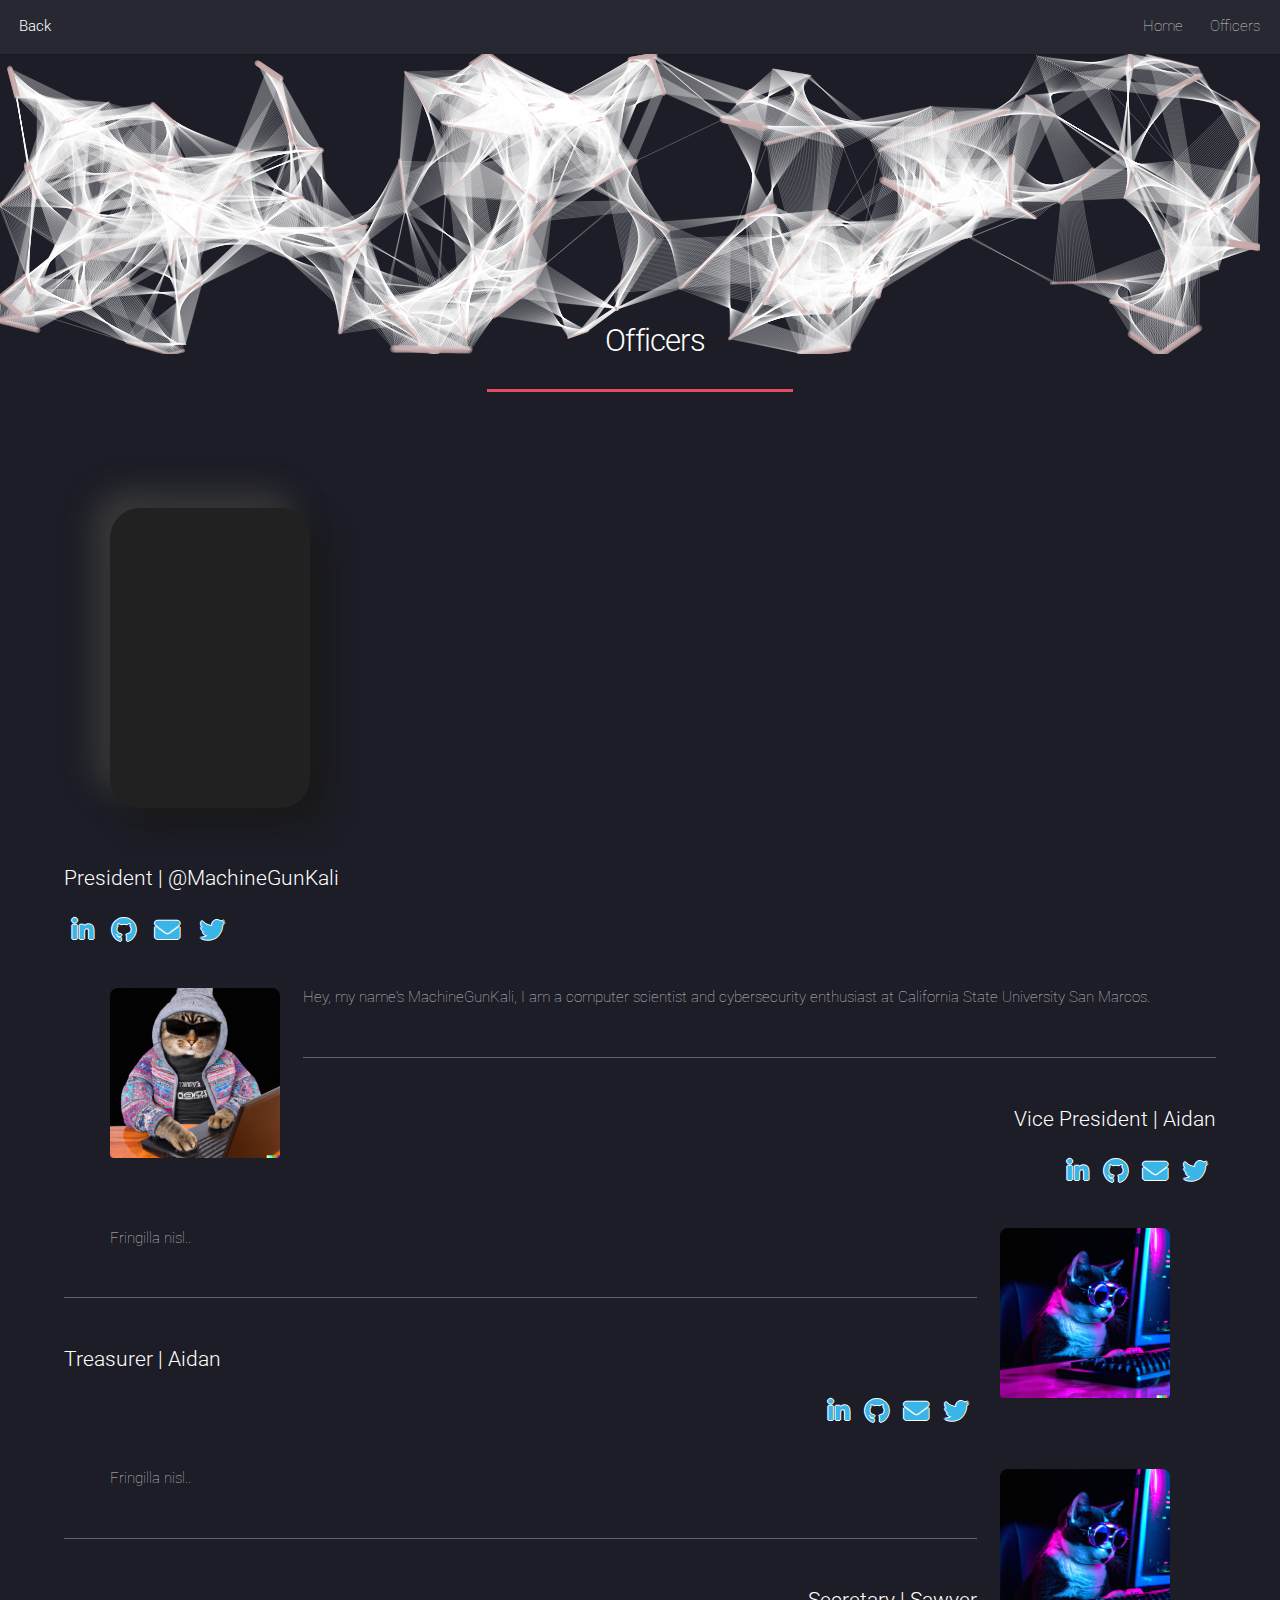
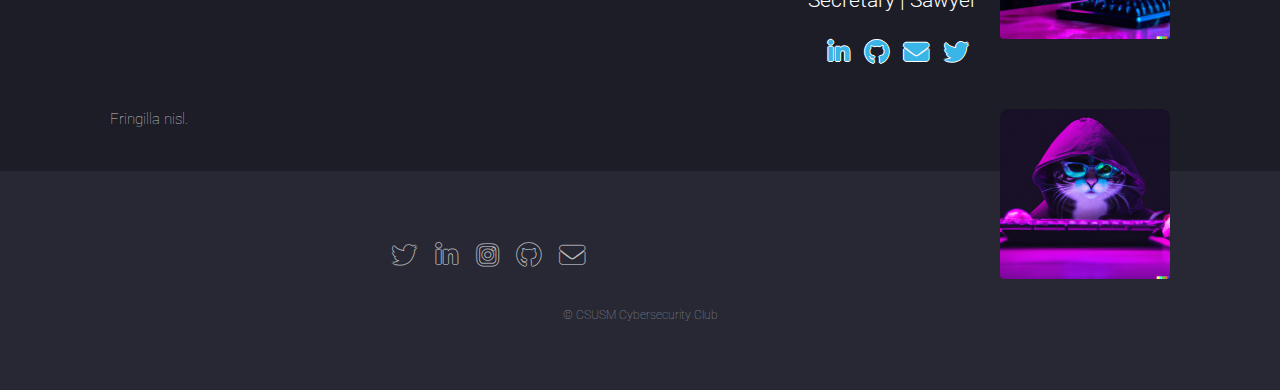
<file: officers.html>
<!DOCTYPE HTML>
<!--
	Landed by HTML5 UP
	html5up.net | @ajlkn
	Free for personal and commercial use under the CCA 3.0 license (html5up.net/license)
-->
<html>
<canvas id="canvas"></canvas>
<head>
    <title>CSUSM Cybersecurity Club | Officers</title>
    <meta charset="utf-8" />
    <meta name="viewport" content="width=device-width, initial-scale=1, user-scalable=no" />
    <link rel="stylesheet" href="assets/css/main.css" />
    <link rel="icon" href="images/favicon.png">
    <noscript><link rel="stylesheet" href="assets/css/noscript.css" /></noscript>
    <script src="assets/js/p5.min.js"></script>
    <script src="assets/js/conn.js"></script>
</head>
<body class="is-preload">
<div id="page-wrapper">

    <!-- Header -->
    <header id="header">
        <h1 id="logo"><a href="../index.html">Back</a></h1>
        <nav id="nav">
            <ul>
                <li><a href="index.html">Home</a></li>
                <li><a href="officers.html">Officers</a></li>
            </ul>
        </nav>
    </header>

    <!-- Main -->

    <div id="main" class="wrapper style1">
        <div class="container">
            <header class="major">
                <br>
                <h2>Officers</h2>
            </header>
            <section>
                <div class="card"></div>
                <h3>President | @MachineGunKali</h3>
                <ul class="icons">
                    <li><a href="https://www.linkedin.com/in/kihbar/" class="icon brands alt fa-linkedin-in"><span class="label">LinkedIn</span></a></li>
                    <li><a href="https://github.com/FiendGore" class="icon brands alt fa-github"><span class="label">GitHub</span></a></li>
                    <li><a href="mailto:ibrah043@csusm.edu" class="icon solid alt fa-envelope"><span class="label">Email</span></a></li>
                    <li><a href="#" class="icon brands alt fa-twitter"><span class="label">Twitter</span></a></li>
                </ul>

                <p><span class="image left"><img src="images/jt.jpg" alt="" /></span>
                    Hey, my name's MachineGunKali, I am a computer scientist and cybersecurity enthusiast at California State University San Marcos.</p>
                <hr>

                <h3 class="right">Vice President | Aidan </h3>
                <ul class="icons right">
                    <li><a href="#" class="icon brands alt fa-linkedin-in"><span class="label">LinkedIn</span></a></li>
                    <li><a href="#" class="icon brands alt fa-github"><span class="label">GitHub</span></a></li>
                    <li><a href="#" class="icon solid alt fa-envelope"><span class="label">Email</span></a></li>
                    <li><a href="#" class="icon brands alt fa-twitter"><span class="label">Twitter</span></a></li>
                </ul>
                <p><span class="image right"><img src="images/ac.jpg" alt="" /></span>
                    Fringilla nisl..</p>
                <hr>

                <h3>Treasurer | Aidan</h3>
               <ul class="icons right">
                    <li><a href="#" class="icon brands alt fa-linkedin-in"><span class="label">LinkedIn</span></a></li>
                    <li><a href="#" class="icon brands alt fa-github"><span class="label">GitHub</span></a></li>
                    <li><a href="#" class="icon solid alt fa-envelope"><span class="label">Email</span></a></li>
                    <li><a href="#" class="icon brands alt fa-twitter"><span class="label">Twitter</span></a></li>
                </ul>
                <p><span class="image right"><img src="images/ac.jpg" alt="" /></span>
                    Fringilla nisl..</p>
                <hr>

                <h3 class="right">Secretary | Sawyer</h3>
                <ul class="icons right">
                    <li><a href="#" class="icon brands alt fa-linkedin-in"><span class="label">LinkedIn</span></a></li>
                    <li><a href="#" class="icon brands alt fa-github"><span class="label">GitHub</span></a></li>
                    <li><a href="#" class="icon solid alt fa-envelope"><span class="label">Email</span></a></li>
                    <li><a href="#" class="icon brands alt fa-twitter"><span class="label">Twitter</span></a></li>
                </ul>
                <p><span class="image right"><img src="images/bc.jpg" alt="" /></span>
                    Fringilla nisl.</p>
            </section>
        </div>
    </div>

    <!-- Footer -->
    <footer id="footer">
        <ul class="icons">
            <li><a href="#" class="icon brands alt fa-twitter"><span class="label">Twitter</span></a></li>
            <li><a href="#" class="icon brands alt fa-linkedin-in"><span class="label">LinkedIn</span></a></li>
            <li><a href="#" class="icon brands alt fa-instagram"><span class="label">Instagram</span></a></li>
            <li><a href="#" class="icon brands alt fa-github"><span class="label">GitHub</span></a></li>
            <li><a href="#" class="icon solid alt fa-envelope"><span class="label">Email</span></a></li>
        </ul>
        <ul class="copyright">
            <li>&copy; CSUSM Cybersecurity Club </li>
        </ul>
    </footer>

</div>

<!-- Scripts -->
<script src="assets/js/jquery.min.js"></script>
<script src="assets/js/jquery.scrolly.min.js"></script>
<script src="assets/js/jquery.dropotron.min.js"></script>
<script src="assets/js/jquery.scrollex.min.js"></script>
<script src="assets/js/browser.min.js"></script>
<script src="assets/js/breakpoints.min.js"></script>
<script src="assets/js/util.js"></script>
<script src="assets/js/main.js"></script>

</body>
</html>
</file>
<file: assets/css/noscript.css>
/*
	Landed by HTML5 UP
	html5up.net | @ajlkn
	Free for personal and commercial use under the CCA 3.0 license (html5up.net/license)
*/

/* Loader */

	body.landing.is-preload:before {
		display: none;
	}

	body.landing.is-preload:after {
		display: none;
	}
</file>
<file: assets/css/main.css>
@import url("fontawesome-all.min.css");
@import url("https://fonts.googleapis.com/css?family=Roboto:100,300,100italic,300italic");

/*
	Landed by HTML5 UP
	html5up.net | @ajlkn
	Free for personal and commercial use under the CCA 3.0 license (html5up.net/license)
*/

html, body, div, span, applet, object,
iframe, h1, h2, h3, h4, h5, h6, p, blockquote,
pre, a, abbr, acronym, address, big, cite,
code, del, dfn, em, img, ins, kbd, q, s, samp,
small, strike, strong, sub, sup, tt, var, b,
u, i, center, dl, dt, dd, ol, ul, li, fieldset,
form, label, legend, table, caption, tbody,
tfoot, thead, tr, th, td, article, aside,
canvas, details, embed, figure, figcaption,
footer, header, hgroup, menu, nav, output, ruby,
section, summary, time, mark, audio, video {
	margin: 0;
	padding: 0;
	border: 0;
	font-size: 100%;
	font: inherit;
	vertical-align: baseline;}

article, aside, details, figcaption, figure,
footer, header, hgroup, menu, nav, section {
	display: block;}

body {
	line-height: 1;
}

ol, ul {
	list-style: none;
}

blockquote, q {
	quotes: none;
}

	blockquote:before, blockquote:after, q:before, q:after {
		content: '';
		content: none;
	}

table {
	border-collapse: collapse;
	border-spacing: 0;
}

body {
	-webkit-text-size-adjust: none;
}

p5Canvas {
    left:0;
    top:0;
    position: absolute;
    z-index:-1;
}

.card {
  width: 200px;
  height: 300px;
  border-radius: 30px;
  background: #212121;
  box-shadow: 15px 15px 30px rgb(25, 25, 25),
             -15px -15px 30px rgb(60, 60, 60);
  display:inline-block;
  align-items:center;
  justify-content:center;
  margin: 3em;
}

.card:hover {
  box-shadow: 0 3px 8px 0 rgba(0,0,0,0.2);
}

.card-header {
  background-color: #f1f1f1;
  padding: 20px;
  border-top-left-radius: 5px;
  border-top-right-radius: 5px;
}

.card-body {
  padding: 20px;
}

.card-footer {
  background-color: #f1f1f1;
  padding: 20px;
  border-bottom-left-radius: 5px;
  border-bottom-right-radius: 5px;
}

.card-img{
  border-radius: 30px;
  display: inline-block;
  margin: 1em 0 0 0;
}

.card p{
  font-size: 16px;
  margin: -0.6em;
}

.card li{
  list-style-type: none;
}

mark {
	background-color: transparent;
	color: inherit;
}

input::-moz-focus-inner {
	border: 0;
	padding: 0;
}

input, select, textarea {
	-moz-appearance: none;
	-webkit-appearance: none;
	-ms-appearance: none;
	appearance: none;
}

/* Basic */

	html {
		box-sizing: border-box;
	}

	*, *:before, *:after {
		box-sizing: inherit;
	}

	html, body {
		background: #1c1d26;
	}

	body.is-preload *, body.is-preload *:before, body.is-preload *:after {
		-moz-animation: none !important;
		-webkit-animation: none !important;
		-ms-animation: none !important;
		animation: none !important;
		-moz-transition: none !important;
		-webkit-transition: none !important;
		-ms-transition: none !important;
		transition: none !important;
	}

	body, input, select, textarea {
		color: rgba(255, 255, 255, 0.75);
		font-family: "Roboto", Helvetica, sans-serif;
		font-size: 15pt;
		font-weight: 100;
		line-height: 1.75em;
	}

	a {
		-moz-transition: border-color 0.2s ease-in-out, color 0.2s ease-in-out;
		-webkit-transition: border-color 0.2s ease-in-out, color 0.2s ease-in-out;
		-ms-transition: border-color 0.2s ease-in-out, color 0.2s ease-in-out;
		transition: border-color 0.2s ease-in-out, color 0.2s ease-in-out;
		border-bottom: dotted 1px;
		color: #e44c65;
		text-decoration: none;
	}

		a:hover {
			color: #3ab5e8 !important;
			border-bottom-color: transparent;
		}

	strong, b {
		color: #ffffff;
		font-weight: 300;
	}

	em, i {
		font-style: italic;
	}

	p {
		margin: 0 3em 0 3em;
	}

	h1, h2, h3, h4, h5, h6 {
		color: #ffffff;
		font-weight: 300;
		line-height: 1em;
		margin: 0 0 1em 0;
	}

		h1 a, h2 a, h3 a, h4 a, h5 a, h6 a {
			color: inherit;
			border: 0;
		}

	h2 {
		font-size: 2em;
		line-height: 1.5em;
		letter-spacing: -0.025em;
		margin: 10px;
		padding-left: 30px;
	}

	h3 {
		font-size: 1.35em;
		line-height: 1.5em;
    }

	.right{
	    justify-content: right;
	    display: flex;
	}


	h4 {
		font-size: 1.1em;
		line-height: 1.5em;
	}

	h5 {
		font-size: 0.9em;
		line-height: 1.5em;
	}

	h6 {
		font-size: 0.7em;
		line-height: 1.5em;
	}

	sub {
		font-size: 0.8em;
		position: relative;
		top: 0.5em;
	}

	sup {
		font-size: 0.8em;
		position: relative;
		top: -0.5em;
	}

	hr {
		border: 0;
		border-bottom: solid 1px rgba(255, 255, 255, 0.3);
		margin: 3em 0;
	}

		hr.major {
			margin: 4em 0;
		}

	blockquote {
		border-left: solid 4px rgba(255, 255, 255, 0.3);
		font-style: italic;
		margin: 0 0 2em 0;
		padding: 0.5em 0 0.5em 2em;
	}

	code {
		background: rgba(255, 255, 255, 0.075);
		border-radius: 4px;
		font-family: "Courier New", monospace;
		font-size: 0.9em;
		margin: 0 0.25em;
		padding: 0.25em 0.65em;
	}

	pre {
		-webkit-overflow-scrolling: touch;
		font-family: "Courier New", monospace;
		font-size: 0.9em;
		margin: 0 0 2em 0;
	}

		pre code {
			display: block;
			line-height: 1.75em;
			padding: 1em 1.5em;
			overflow-x: auto;
		}

	.align-left {
		text-align: left;
	}

	.align-center {
		text-align: center;
	}

	.align-right {
		text-align: right;
	}

/* Loader */

	@-moz-keyframes spinner-show {
		0% {
			opacity: 0;
		}

		100% {
			opacity: 1;
		}
	}

	@-webkit-keyframes spinner-show {
		0% {
			opacity: 0;
		}

		100% {
			opacity: 1;
		}
	}

	@-ms-keyframes spinner-show {
		0% {
			opacity: 0;
		}

		100% {
			opacity: 1;
		}
	}

	@keyframes spinner-show {
		0% {
			opacity: 0;
		}

		100% {
			opacity: 1;
		}
	}

	@-moz-keyframes spinner-hide {
		0% {
			color: rgba(255, 255, 255, 0.15);
			z-index: 100001;
			-moz-transform: scale(1) rotate(0deg);
			-webkit-transform: scale(1) rotate(0deg);
			-ms-transform: scale(1) rotate(0deg);
			transform: scale(1) rotate(0deg);
		}

		99% {
			color: #1c1d26;
			z-index: 100001;
			-moz-transform: scale(0.5) rotate(360deg);
			-webkit-transform: scale(0.5) rotate(360deg);
			-ms-transform: scale(0.5) rotate(360deg);
			transform: scale(0.5) rotate(360deg);
		}

		100% {
			color: #1c1d26;
			z-index: -1;
			-moz-transform: scale(0.5) rotate(360deg);
			-webkit-transform: scale(0.5) rotate(360deg);
			-ms-transform: scale(0.5) rotate(360deg);
			transform: scale(0.5) rotate(360deg);
		}
	}

	@-webkit-keyframes spinner-hide {
		0% {
			color: rgba(255, 255, 255, 0.15);
			z-index: 100001;
			-moz-transform: scale(1) rotate(0deg);
			-webkit-transform: scale(1) rotate(0deg);
			-ms-transform: scale(1) rotate(0deg);
			transform: scale(1) rotate(0deg);
		}

		99% {
			color: #1c1d26;
			z-index: 100001;
			-moz-transform: scale(0.5) rotate(360deg);
			-webkit-transform: scale(0.5) rotate(360deg);
			-ms-transform: scale(0.5) rotate(360deg);
			transform: scale(0.5) rotate(360deg);
		}

		100% {
			color: #1c1d26;
			z-index: -1;
			-moz-transform: scale(0.5) rotate(360deg);
			-webkit-transform: scale(0.5) rotate(360deg);
			-ms-transform: scale(0.5) rotate(360deg);
			transform: scale(0.5) rotate(360deg);
		}
	}

	@-ms-keyframes spinner-hide {
		0% {
			color: rgba(255, 255, 255, 0.15);
			z-index: 100001;
			-moz-transform: scale(1) rotate(0deg);
			-webkit-transform: scale(1) rotate(0deg);
			-ms-transform: scale(1) rotate(0deg);
			transform: scale(1) rotate(0deg);
		}

		99% {
			color: #1c1d26;
			z-index: 100001;
			-moz-transform: scale(0.5) rotate(360deg);
			-webkit-transform: scale(0.5) rotate(360deg);
			-ms-transform: scale(0.5) rotate(360deg);
			transform: scale(0.5) rotate(360deg);
		}

		100% {
			color: #1c1d26;
			z-index: -1;
			-moz-transform: scale(0.5) rotate(360deg);
			-webkit-transform: scale(0.5) rotate(360deg);
			-ms-transform: scale(0.5) rotate(360deg);
			transform: scale(0.5) rotate(360deg);
		}
	}

	@keyframes spinner-hide {
		0% {
			color: rgba(255, 255, 255, 0.15);
			z-index: 100001;
			-moz-transform: scale(1) rotate(0deg);
			-webkit-transform: scale(1) rotate(0deg);
			-ms-transform: scale(1) rotate(0deg);
			transform: scale(1) rotate(0deg);
		}

		99% {
			color: #1c1d26;
			z-index: 100001;
			-moz-transform: scale(0.5) rotate(360deg);
			-webkit-transform: scale(0.5) rotate(360deg);
			-ms-transform: scale(0.5) rotate(360deg);
			transform: scale(0.5) rotate(360deg);
		}

		100% {
			color: #1c1d26;
			z-index: -1;
			-moz-transform: scale(0.5) rotate(360deg);
			-webkit-transform: scale(0.5) rotate(360deg);
			-ms-transform: scale(0.5) rotate(360deg);
			transform: scale(0.5) rotate(360deg);
		}
	}

	@-moz-keyframes spinner-rotate {
		0% {
			-moz-transform: scale(1) rotate(0deg);
			-webkit-transform: scale(1) rotate(0deg);
			-ms-transform: scale(1) rotate(0deg);
			transform: scale(1) rotate(0deg);
		}

		100% {
			-moz-transform: scale(1) rotate(360deg);
			-webkit-transform: scale(1) rotate(360deg);
			-ms-transform: scale(1) rotate(360deg);
			transform: scale(1) rotate(360deg);
		}
	}

	@-webkit-keyframes spinner-rotate {
		0% {
			-moz-transform: scale(1) rotate(0deg);
			-webkit-transform: scale(1) rotate(0deg);
			-ms-transform: scale(1) rotate(0deg);
			transform: scale(1) rotate(0deg);
		}

		100% {
			-moz-transform: scale(1) rotate(360deg);
			-webkit-transform: scale(1) rotate(360deg);
			-ms-transform: scale(1) rotate(360deg);
			transform: scale(1) rotate(360deg);
		}
	}

	@-ms-keyframes spinner-rotate {
		0% {
			-moz-transform: scale(1) rotate(0deg);
			-webkit-transform: scale(1) rotate(0deg);
			-ms-transform: scale(1) rotate(0deg);
			transform: scale(1) rotate(0deg);
		}

		100% {
			-moz-transform: scale(1) rotate(360deg);
			-webkit-transform: scale(1) rotate(360deg);
			-ms-transform: scale(1) rotate(360deg);
			transform: scale(1) rotate(360deg);
		}
	}

	@keyframes spinner-rotate {
		0% {
			-moz-transform: scale(1) rotate(0deg);
			-webkit-transform: scale(1) rotate(0deg);
			-ms-transform: scale(1) rotate(0deg);
			transform: scale(1) rotate(0deg);
		}

		100% {
			-moz-transform: scale(1) rotate(360deg);
			-webkit-transform: scale(1) rotate(360deg);
			-ms-transform: scale(1) rotate(360deg);
			transform: scale(1) rotate(360deg);
		}
	}

	@-moz-keyframes overlay-hide {
		0% {
			opacity: 1;
			z-index: 100000;
		}

		15% {
			opacity: 1;
			z-index: 100000;
		}

		99% {
			opacity: 0;
			z-index: 100000;
		}

		100% {
			opacity: 0;
			z-index: -1;
		}
	}

	@-webkit-keyframes overlay-hide {
		0% {
			opacity: 1;
			z-index: 100000;
		}

		15% {
			opacity: 1;
			z-index: 100000;
		}

		99% {
			opacity: 0;
			z-index: 100000;
		}

		100% {
			opacity: 0;
			z-index: -1;
		}
	}

	@-ms-keyframes overlay-hide {
		0% {
			opacity: 1;
			z-index: 100000;
		}

		15% {
			opacity: 1;
			z-index: 100000;
		}

		99% {
			opacity: 0;
			z-index: 100000;
		}

		100% {
			opacity: 0;
			z-index: -1;
		}
	}

	@keyframes overlay-hide {
		0% {
			opacity: 1;
			z-index: 100000;
		}

		15% {
			opacity: 1;
			z-index: 100000;
		}

		99% {
			opacity: 0;
			z-index: 100000;
		}

		100% {
			opacity: 0;
			z-index: -1;
		}
	}

	body.landing {
		text-decoration: none;
	}

		body.landing:before {
			-moz-osx-font-smoothing: grayscale;
			-webkit-font-smoothing: antialiased;
			display: inline-block;
			font-style: normal;
			font-variant: normal;
			text-rendering: auto;
			line-height: 1;
			text-transform: none !important;
			font-family: 'Font Awesome 5 Free';
			font-weight: 900;
		}

		body.landing:before {
			-moz-animation: spinner-show 1.5s 1 0.25s ease forwards, spinner-hide 0.25s ease-in-out forwards !important;
			-webkit-animation: spinner-show 1.5s 1 0.25s ease forwards, spinner-hide 0.25s ease-in-out forwards !important;
			-ms-animation: spinner-show 1.5s 1 0.25s ease forwards, spinner-hide 0.25s ease-in-out forwards !important;
			animation: spinner-show 1.5s 1 0.25s ease forwards, spinner-hide 0.25s ease-in-out forwards !important;
			-moz-transform-origin: 50% 50%;
			-webkit-transform-origin: 50% 50%;
			-ms-transform-origin: 50% 50%;
			transform-origin: 50% 50%;
			color: rgba(255, 255, 255, 0.15);
			content: '\f1ce';
			cursor: default;
			display: block;
			font-size: 2em;
			height: 2em;
			left: 50%;
			line-height: 2em;
			margin: -1em 0 0 -1em;
			opacity: 0;
			position: fixed;
			text-align: center;
			top: 50%;
			width: 2em;
			z-index: -1;
		}

		body.landing:after {
			-moz-animation: overlay-hide 1.5s ease-in forwards !important;
			-webkit-animation: overlay-hide 1.5s ease-in forwards !important;
			-ms-animation: overlay-hide 1.5s ease-in forwards !important;
			animation: overlay-hide 1.5s ease-in forwards !important;
			background: #1c1d26;
			content: '';
			display: block;
			height: 100%;
			left: 0;
			opacity: 0;
			position: fixed;
			top: 0;
			width: 100%;
			z-index: -1;
		}

		body.landing.is-preload:before {
			-moz-animation: spinner-show 1.5s 1 0.25s ease forwards, spinner-rotate 0.75s infinite linear !important;
			-webkit-animation: spinner-show 1.5s 1 0.25s ease forwards, spinner-rotate 0.75s infinite linear !important;
			-ms-animation: spinner-show 1.5s 1 0.25s ease forwards, spinner-rotate 0.75s infinite linear !important;
			animation: spinner-show 1.5s 1 0.25s ease forwards, spinner-rotate 0.75s infinite linear !important;
			z-index: 100001;
		}

		body.landing.is-preload:after {
			-moz-animation: none !important;
			-webkit-animation: none !important;
			-ms-animation: none !important;
			animation: none !important;
			opacity: 1;
			z-index: 100000;
		}

	@media (-webkit-min-device-pixel-ratio: 2) {

		body.landing:before {
			line-height: 2.025em;
		}

	}

/* Container */

	.container {
		margin: 0 auto;
		max-width: calc(100% - 4em);
		width: 70em;
	}

		.container.xsmall {
			width: 17.5em;
		}

		.container.small {
			width: 35em;
		}

		.container.medium {
			width: 52.5em;
		}

		.container.large {
			width: 87.5em;
		}

		.container.xlarge {
			width: 105em;
		}

		.container.max {
			width: 100%;
		}

		@media screen and (max-width: 1280px) {

			.container {
				width: 90%;
				max-width: 100%;
			}

		}

		@media screen and (max-width: 980px) {

			.container {
				width: 100% !important;
			}

		}

/* Row */

	.row {
		display: flex;
		flex-wrap: wrap;
		box-sizing: border-box;
		align-items: stretch;
	}

		.row > * {
			box-sizing: border-box;
		}

		.row.gtr-uniform > * > :last-child {
			margin-bottom: 0;
		}

		.row.aln-left {
			justify-content: flex-start;
		}

		.row.aln-center {
			justify-content: center;
		}

		.row.aln-right {
			justify-content: flex-end;
		}

		.row.aln-top {
			align-items: flex-start;
		}

		.row.aln-middle {
			align-items: center;
		}

		.row.aln-bottom {
			align-items: flex-end;
		}

		.row > .imp {
			order: -1;
		}

		.row > .col-1 {
			width: 8.33333%;
		}

		.row > .off-1 {
			margin-left: 8.33333%;
		}

		.row > .col-2 {
			width: 16.66667%;
		}

		.row > .off-2 {
			margin-left: 16.66667%;
		}

		.row > .col-3 {
			width: 25%;
		}

		.row > .off-3 {
			margin-left: 25%;
		}

		.row > .col-4 {
			width: 33.33333%;
		}

		.row > .off-4 {
			margin-left: 33.33333%;
		}

		.row > .col-5 {
			width: 41.66667%;
		}

		.row > .off-5 {
			margin-left: 41.66667%;
		}

		.row > .col-6 {
			width: 50%;
		}

		.row > .off-6 {
			margin-left: 50%;
		}

		.row > .col-7 {
			width: 58.33333%;
		}

		.row > .off-7 {
			margin-left: 58.33333%;
		}

		.row > .col-8 {
			width: 66.66667%;
		}

		.row > .off-8 {
			margin-left: 66.66667%;
		}

		.row > .col-9 {
			width: 75%;
		}

		.row > .off-9 {
			margin-left: 75%;
		}

		.row > .col-10 {
			width: 83.33333%;
		}

		.row > .off-10 {
			margin-left: 83.33333%;
		}

		.row > .col-11 {
			width: 91.66667%;
		}

		.row > .off-11 {
			margin-left: 91.66667%;
		}

		.row > .col-12 {
			width: 100%;
		}

		.row > .off-12 {
			margin-left: 100%;
		}

		.row.gtr-0 {
			margin-top: 0;
			margin-left: 0em;
		}

			.row.gtr-0 > * {
				padding: 0 0 0 0em;
			}

			.row.gtr-0.gtr-uniform {
				margin-top: 0em;
			}

				.row.gtr-0.gtr-uniform > * {
					padding-top: 0em;
				}

		.row.gtr-25 {
			margin-top: 0;
			margin-left: -0.625em;
		}

			.row.gtr-25 > * {
				padding: 0 0 0 0.625em;
			}

			.row.gtr-25.gtr-uniform {
				margin-top: -0.625em;
			}

				.row.gtr-25.gtr-uniform > * {
					padding-top: 0.625em;
				}

		.row.gtr-50 {
			margin-top: 0;
			margin-left: -1.25em;
		}

			.row.gtr-50 > * {
				padding: 0 0 0 1.25em;
			}

			.row.gtr-50.gtr-uniform {
				margin-top: -1.25em;
			}

				.row.gtr-50.gtr-uniform > * {
					padding-top: 1.25em;
				}

		.row {
			margin-top: 0;
			margin-left: -2.5em;
		}

			.row > * {
				padding: 0 0 0 2.5em;
			}

			.row.gtr-uniform {
				margin-top: -2.5em;
			}

				.row.gtr-uniform > * {
					padding-top: 2.5em;
				}

		.row.gtr-150 {
			margin-top: 0;
			margin-left: -3.75em;
		}

			.row.gtr-150 > * {
				padding: 0 0 0 3.75em;
			}

			.row.gtr-150.gtr-uniform {
				margin-top: -3.75em;
			}

				.row.gtr-150.gtr-uniform > * {
					padding-top: 3.75em;
				}

		.row.gtr-200 {
			margin-top: 0;
			margin-left: -5em;
		}

			.row.gtr-200 > * {
				padding: 0 0 0 5em;
			}

			.row.gtr-200.gtr-uniform {
				margin-top: -5em;
			}

				.row.gtr-200.gtr-uniform > * {
					padding-top: 5em;
				}

		@media screen and (max-width: 1680px) {

			.row {
				display: flex;
				flex-wrap: wrap;
				box-sizing: border-box;
				align-items: stretch;
			}

				.row > * {
					box-sizing: border-box;
				}

				.row.gtr-uniform > * > :last-child {
					margin-bottom: 0;
				}

				.row.aln-left {
					justify-content: flex-start;
				}

				.row.aln-center {
					justify-content: center;
				}

				.row.aln-right {
					justify-content: flex-end;
				}

				.row.aln-top {
					align-items: flex-start;
				}

				.row.aln-middle {
					align-items: center;
				}

				.row.aln-bottom {
					align-items: flex-end;
				}

				.row > .imp-xlarge {
					order: -1;
				}

				.row > .col-1-xlarge {
					width: 8.33333%;
				}

				.row > .off-1-xlarge {
					margin-left: 8.33333%;
				}

				.row > .col-2-xlarge {
					width: 16.66667%;
				}

				.row > .off-2-xlarge {
					margin-left: 16.66667%;
				}

				.row > .col-3-xlarge {
					width: 25%;
				}

				.row > .off-3-xlarge {
					margin-left: 25%;
				}

				.row > .col-4-xlarge {
					width: 33.33333%;
				}

				.row > .off-4-xlarge {
					margin-left: 33.33333%;
				}

				.row > .col-5-xlarge {
					width: 41.66667%;
				}

				.row > .off-5-xlarge {
					margin-left: 41.66667%;
				}

				.row > .col-6-xlarge {
					width: 50%;
				}

				.row > .off-6-xlarge {
					margin-left: 50%;
				}

				.row > .col-7-xlarge {
					width: 58.33333%;
				}

				.row > .off-7-xlarge {
					margin-left: 58.33333%;
				}

				.row > .col-8-xlarge {
					width: 66.66667%;
				}

				.row > .off-8-xlarge {
					margin-left: 66.66667%;
				}

				.row > .col-9-xlarge {
					width: 75%;
				}

				.row > .off-9-xlarge {
					margin-left: 75%;
				}

				.row > .col-10-xlarge {
					width: 83.33333%;
				}

				.row > .off-10-xlarge {
					margin-left: 83.33333%;
				}

				.row > .col-11-xlarge {
					width: 91.66667%;
				}

				.row > .off-11-xlarge {
					margin-left: 91.66667%;
				}

				.row > .col-12-xlarge {
					width: 100%;
				}

				.row > .off-12-xlarge {
					margin-left: 100%;
				}

				.row.gtr-0 {
					margin-top: 0;
					margin-left: 0em;
				}

					.row.gtr-0 > * {
						padding: 0 0 0 0em;
					}

					.row.gtr-0.gtr-uniform {
						margin-top: 0em;
					}

						.row.gtr-0.gtr-uniform > * {
							padding-top: 0em;
						}

				.row.gtr-25 {
					margin-top: 0;
					margin-left: -0.625em;
				}

					.row.gtr-25 > * {
						padding: 0 0 0 0.625em;
					}

					.row.gtr-25.gtr-uniform {
						margin-top: -0.625em;
					}

						.row.gtr-25.gtr-uniform > * {
							padding-top: 0.625em;
						}

				.row.gtr-50 {
					margin-top: 0;
					margin-left: -1.25em;
				}

					.row.gtr-50 > * {
						padding: 0 0 0 1.25em;
					}

					.row.gtr-50.gtr-uniform {
						margin-top: -1.25em;
					}

						.row.gtr-50.gtr-uniform > * {
							padding-top: 1.25em;
						}

				.row {
					margin-top: 0;
					margin-left: -2.5em;
				}

					.row > * {
						padding: 0 0 0 2.5em;
					}

					.row.gtr-uniform {
						margin-top: -2.5em;
					}

						.row.gtr-uniform > * {
							padding-top: 2.5em;
						}

				.row.gtr-150 {
					margin-top: 0;
					margin-left: -3.75em;
				}

					.row.gtr-150 > * {
						padding: 0 0 0 3.75em;
					}

					.row.gtr-150.gtr-uniform {
						margin-top: -3.75em;
					}

						.row.gtr-150.gtr-uniform > * {
							padding-top: 3.75em;
						}

				.row.gtr-200 {
					margin-top: 0;
					margin-left: -5em;
				}

					.row.gtr-200 > * {
						padding: 0 0 0 5em;
					}

					.row.gtr-200.gtr-uniform {
						margin-top: -5em;
					}

						.row.gtr-200.gtr-uniform > * {
							padding-top: 5em;
						}

		}

		@media screen and (max-width: 1280px) {

			.row {
				display: flex;
				flex-wrap: wrap;
				box-sizing: border-box;
				align-items: stretch;
			}

				.row > * {
					box-sizing: border-box;
				}

				.row.gtr-uniform > * > :last-child {
					margin-bottom: 0;
				}

				.row.aln-left {
					justify-content: flex-start;
				}

				.row.aln-center {
					justify-content: center;
				}

				.row.aln-right {
					justify-content: flex-end;
				}

				.row.aln-top {
					align-items: flex-start;
				}

				.row.aln-middle {
					align-items: center;
				}

				.row.aln-bottom {
					align-items: flex-end;
				}

				.row > .imp-large {
					order: -1;
				}

				.row > .col-1-large {
					width: 8.33333%;
				}

				.row > .off-1-large {
					margin-left: 8.33333%;
				}

				.row > .col-2-large {
					width: 16.66667%;
				}

				.row > .off-2-large {
					margin-left: 16.66667%;
				}

				.row > .col-3-large {
					width: 25%;
				}

				.row > .off-3-large {
					margin-left: 25%;
				}

				.row > .col-4-large {
					width: 33.33333%;
				}

				.row > .off-4-large {
					margin-left: 33.33333%;
				}

				.row > .col-5-large {
					width: 41.66667%;
				}

				.row > .off-5-large {
					margin-left: 41.66667%;
				}

				.row > .col-6-large {
					width: 50%;
				}

				.row > .off-6-large {
					margin-left: 50%;
				}

				.row > .col-7-large {
					width: 58.33333%;
				}

				.row > .off-7-large {
					margin-left: 58.33333%;
				}

				.row > .col-8-large {
					width: 66.66667%;
				}

				.row > .off-8-large {
					margin-left: 66.66667%;
				}

				.row > .col-9-large {
					width: 75%;
				}

				.row > .off-9-large {
					margin-left: 75%;
				}

				.row > .col-10-large {
					width: 83.33333%;
				}

				.row > .off-10-large {
					margin-left: 83.33333%;
				}

				.row > .col-11-large {
					width: 91.66667%;
				}

				.row > .off-11-large {
					margin-left: 91.66667%;
				}

				.row > .col-12-large {
					width: 100%;
				}

				.row > .off-12-large {
					margin-left: 100%;
				}

				.row.gtr-0 {
					margin-top: 0;
					margin-left: 0em;
				}

					.row.gtr-0 > * {
						padding: 0 0 0 0em;
					}

					.row.gtr-0.gtr-uniform {
						margin-top: 0em;
					}

						.row.gtr-0.gtr-uniform > * {
							padding-top: 0em;
						}

				.row.gtr-25 {
					margin-top: 0;
					margin-left: -0.625em;
				}

					.row.gtr-25 > * {
						padding: 0 0 0 0.625em;
					}

					.row.gtr-25.gtr-uniform {
						margin-top: -0.625em;
					}

						.row.gtr-25.gtr-uniform > * {
							padding-top: 0.625em;
						}

				.row.gtr-50 {
					margin-top: 0;
					margin-left: -1.25em;
				}

					.row.gtr-50 > * {
						padding: 0 0 0 1.25em;
					}

					.row.gtr-50.gtr-uniform {
						margin-top: -1.25em;
					}

						.row.gtr-50.gtr-uniform > * {
							padding-top: 1.25em;
						}

				.row {
					margin-top: 0;
					margin-left: -2.5em;
				}

					.row > * {
						padding: 0 0 0 2.5em;
					}

					.row.gtr-uniform {
						margin-top: -2.5em;
					}

						.row.gtr-uniform > * {
							padding-top: 2.5em;
						}

				.row.gtr-150 {
					margin-top: 0;
					margin-left: -3.75em;
				}

					.row.gtr-150 > * {
						padding: 0 0 0 3.75em;
					}

					.row.gtr-150.gtr-uniform {
						margin-top: -3.75em;
					}

						.row.gtr-150.gtr-uniform > * {
							padding-top: 3.75em;
						}

				.row.gtr-200 {
					margin-top: 0;
					margin-left: -5em;
				}

					.row.gtr-200 > * {
						padding: 0 0 0 5em;
					}

					.row.gtr-200.gtr-uniform {
						margin-top: -5em;
					}

						.row.gtr-200.gtr-uniform > * {
							padding-top: 5em;
						}

		}

		@media screen and (max-width: 980px) {

			.row {
				display: flex;
				flex-wrap: wrap;
				box-sizing: border-box;
				align-items: stretch;
			}

				.row > * {
					box-sizing: border-box;
				}

				.row.gtr-uniform > * > :last-child {
					margin-bottom: 0;
				}

				.row.aln-left {
					justify-content: flex-start;
				}

				.row.aln-center {
					justify-content: center;
				}

				.row.aln-right {
					justify-content: flex-end;
				}

				.row.aln-top {
					align-items: flex-start;
				}

				.row.aln-middle {
					align-items: center;
				}

				.row.aln-bottom {
					align-items: flex-end;
				}

				.row > .imp-medium {
					order: -1;
				}

				.row > .col-1-medium {
					width: 8.33333%;
				}

				.row > .off-1-medium {
					margin-left: 8.33333%;
				}

				.row > .col-2-medium {
					width: 16.66667%;
				}

				.row > .off-2-medium {
					margin-left: 16.66667%;
				}

				.row > .col-3-medium {
					width: 25%;
				}

				.row > .off-3-medium {
					margin-left: 25%;
				}

				.row > .col-4-medium {
					width: 33.33333%;
				}

				.row > .off-4-medium {
					margin-left: 33.33333%;
				}

				.row > .col-5-medium {
					width: 41.66667%;
				}

				.row > .off-5-medium {
					margin-left: 41.66667%;
				}

				.row > .col-6-medium {
					width: 50%;
				}

				.row > .off-6-medium {
					margin-left: 50%;
				}

				.row > .col-7-medium {
					width: 58.33333%;
				}

				.row > .off-7-medium {
					margin-left: 58.33333%;
				}

				.row > .col-8-medium {
					width: 66.66667%;
				}

				.row > .off-8-medium {
					margin-left: 66.66667%;
				}

				.row > .col-9-medium {
					width: 75%;
				}

				.row > .off-9-medium {
					margin-left: 75%;
				}

				.row > .col-10-medium {
					width: 83.33333%;
				}

				.row > .off-10-medium {
					margin-left: 83.33333%;
				}

				.row > .col-11-medium {
					width: 91.66667%;
				}

				.row > .off-11-medium {
					margin-left: 91.66667%;
				}

				.row > .col-12-medium {
					width: 100%;
				}

				.row > .off-12-medium {
					margin-left: 100%;
				}

				.row.gtr-0 {
					margin-top: 0;
					margin-left: 0em;
				}

					.row.gtr-0 > * {
						padding: 0 0 0 0em;
					}

					.row.gtr-0.gtr-uniform {
						margin-top: 0em;
					}

						.row.gtr-0.gtr-uniform > * {
							padding-top: 0em;
						}

				.row.gtr-25 {
					margin-top: 0;
					margin-left: -0.625em;
				}

					.row.gtr-25 > * {
						padding: 0 0 0 0.625em;
					}

					.row.gtr-25.gtr-uniform {
						margin-top: -0.625em;
					}

						.row.gtr-25.gtr-uniform > * {
							padding-top: 0.625em;
						}

				.row.gtr-50 {
					margin-top: 0;
					margin-left: -1.25em;
				}

					.row.gtr-50 > * {
						padding: 0 0 0 1.25em;
					}

					.row.gtr-50.gtr-uniform {
						margin-top: -1.25em;
					}

						.row.gtr-50.gtr-uniform > * {
							padding-top: 1.25em;
						}

				.row {
					margin-top: 0;
					margin-left: -2.5em;
				}

					.row > * {
						padding: 0 0 0 2.5em;
					}

					.row.gtr-uniform {
						margin-top: -2.5em;
					}

						.row.gtr-uniform > * {
							padding-top: 2.5em;
						}

				.row.gtr-150 {
					margin-top: 0;
					margin-left: -3.75em;
				}

					.row.gtr-150 > * {
						padding: 0 0 0 3.75em;
					}

					.row.gtr-150.gtr-uniform {
						margin-top: -3.75em;
					}

						.row.gtr-150.gtr-uniform > * {
							padding-top: 3.75em;
						}

				.row.gtr-200 {
					margin-top: 0;
					margin-left: -5em;
				}

					.row.gtr-200 > * {
						padding: 0 0 0 5em;
					}

					.row.gtr-200.gtr-uniform {
						margin-top: -5em;
					}

						.row.gtr-200.gtr-uniform > * {
							padding-top: 5em;
						}

		}

		@media screen and (max-width: 736px) {

			.row {
				display: flex;
				flex-wrap: wrap;
				box-sizing: border-box;
				align-items: stretch;
			}

				.row > * {
					box-sizing: border-box;
				}

				.row.gtr-uniform > * > :last-child {
					margin-bottom: 0;
				}

				.row.aln-left {
					justify-content: flex-start;
				}

				.row.aln-center {
					justify-content: center;
				}

				.row.aln-right {
					justify-content: flex-end;
				}

				.row.aln-top {
					align-items: flex-start;
				}

				.row.aln-middle {
					align-items: center;
				}

				.row.aln-bottom {
					align-items: flex-end;
				}

				.row > .imp-small {
					order: -1;
				}

				.row > .col-1-small {
					width: 8.33333%;
				}

				.row > .off-1-small {
					margin-left: 8.33333%;
				}

				.row > .col-2-small {
					width: 16.66667%;
				}

				.row > .off-2-small {
					margin-left: 16.66667%;
				}

				.row > .col-3-small {
					width: 25%;
				}

				.row > .off-3-small {
					margin-left: 25%;
				}

				.row > .col-4-small {
					width: 33.33333%;
				}

				.row > .off-4-small {
					margin-left: 33.33333%;
				}

				.row > .col-5-small {
					width: 41.66667%;
				}

				.row > .off-5-small {
					margin-left: 41.66667%;
				}

				.row > .col-6-small {
					width: 50%;
				}

				.row > .off-6-small {
					margin-left: 50%;
				}

				.row > .col-7-small {
					width: 58.33333%;
				}

				.row > .off-7-small {
					margin-left: 58.33333%;
				}

				.row > .col-8-small {
					width: 66.66667%;
				}

				.row > .off-8-small {
					margin-left: 66.66667%;
				}

				.row > .col-9-small {
					width: 75%;
				}

				.row > .off-9-small {
					margin-left: 75%;
				}

				.row > .col-10-small {
					width: 83.33333%;
				}

				.row > .off-10-small {
					margin-left: 83.33333%;
				}

				.row > .col-11-small {
					width: 91.66667%;
				}

				.row > .off-11-small {
					margin-left: 91.66667%;
				}

				.row > .col-12-small {
					width: 100%;
				}

				.row > .off-12-small {
					margin-left: 100%;
				}

				.row.gtr-0 {
					margin-top: 0;
					margin-left: 0em;
				}

					.row.gtr-0 > * {
						padding: 0 0 0 0em;
					}

					.row.gtr-0.gtr-uniform {
						margin-top: 0em;
					}

						.row.gtr-0.gtr-uniform > * {
							padding-top: 0em;
						}

				.row.gtr-25 {
					margin-top: 0;
					margin-left: -0.625em;
				}

					.row.gtr-25 > * {
						padding: 0 0 0 0.625em;
					}

					.row.gtr-25.gtr-uniform {
						margin-top: -0.625em;
					}

						.row.gtr-25.gtr-uniform > * {
							padding-top: 0.625em;
						}

				.row.gtr-50 {
					margin-top: 0;
					margin-left: -1.25em;
				}

					.row.gtr-50 > * {
						padding: 0 0 0 1.25em;
					}

					.row.gtr-50.gtr-uniform {
						margin-top: -1.25em;
					}

						.row.gtr-50.gtr-uniform > * {
							padding-top: 1.25em;
						}

				.row {
					margin-top: 0;
					margin-left: -2.5em;
				}

					.row > * {
						padding: 0 0 0 2.5em;
					}

					.row.gtr-uniform {
						margin-top: -2.5em;
					}

						.row.gtr-uniform > * {
							padding-top: 2.5em;
						}

				.row.gtr-150 {
					margin-top: 0;
					margin-left: -3.75em;
				}

					.row.gtr-150 > * {
						padding: 0 0 0 3.75em;
					}

					.row.gtr-150.gtr-uniform {
						margin-top: -3.75em;
					}

						.row.gtr-150.gtr-uniform > * {
							padding-top: 3.75em;
						}

				.row.gtr-200 {
					margin-top: 0;
					margin-left: -5em;
				}

					.row.gtr-200 > * {
						padding: 0 0 0 5em;
					}

					.row.gtr-200.gtr-uniform {
						margin-top: -5em;
					}

						.row.gtr-200.gtr-uniform > * {
							padding-top: 5em;
						}

		}

		@media screen and (max-width: 480px) {

			.row {
				display: flex;
				flex-wrap: wrap;
				box-sizing: border-box;
				align-items: stretch;
			}

				.row > * {
					box-sizing: border-box;
				}

				.row.gtr-uniform > * > :last-child {
					margin-bottom: 0;
				}

				.row.aln-left {
					justify-content: flex-start;
				}

				.row.aln-center {
					justify-content: center;
				}

				.row.aln-right {
					justify-content: flex-end;
				}

				.row.aln-top {
					align-items: flex-start;
				}

				.row.aln-middle {
					align-items: center;
				}

				.row.aln-bottom {
					align-items: flex-end;
				}

				.row > .imp-xsmall {
					order: -1;
				}

				.row > .col-1-xsmall {
					width: 8.33333%;
				}

				.row > .off-1-xsmall {
					margin-left: 8.33333%;
				}

				.row > .col-2-xsmall {
					width: 16.66667%;
				}

				.row > .off-2-xsmall {
					margin-left: 16.66667%;
				}

				.row > .col-3-xsmall {
					width: 25%;
				}

				.row > .off-3-xsmall {
					margin-left: 25%;
				}

				.row > .col-4-xsmall {
					width: 33.33333%;
				}

				.row > .off-4-xsmall {
					margin-left: 33.33333%;
				}

				.row > .col-5-xsmall {
					width: 41.66667%;
				}

				.row > .off-5-xsmall {
					margin-left: 41.66667%;
				}

				.row > .col-6-xsmall {
					width: 50%;
				}

				.row > .off-6-xsmall {
					margin-left: 50%;
				}

				.row > .col-7-xsmall {
					width: 58.33333%;
				}

				.row > .off-7-xsmall {
					margin-left: 58.33333%;
				}

				.row > .col-8-xsmall {
					width: 66.66667%;
				}

				.row > .off-8-xsmall {
					margin-left: 66.66667%;
				}

				.row > .col-9-xsmall {
					width: 75%;
				}

				.row > .off-9-xsmall {
					margin-left: 75%;
				}

				.row > .col-10-xsmall {
					width: 83.33333%;
				}

				.row > .off-10-xsmall {
					margin-left: 83.33333%;
				}

				.row > .col-11-xsmall {
					width: 91.66667%;
				}

				.row > .off-11-xsmall {
					margin-left: 91.66667%;
				}

				.row > .col-12-xsmall {
					width: 100%;
				}

				.row > .off-12-xsmall {
					margin-left: 100%;
				}

				.row.gtr-0 {
					margin-top: 0;
					margin-left: 0em;
				}

					.row.gtr-0 > * {
						padding: 0 0 0 0em;
					}

					.row.gtr-0.gtr-uniform {
						margin-top: 0em;
					}

						.row.gtr-0.gtr-uniform > * {
							padding-top: 0em;
						}

				.row.gtr-25 {
					margin-top: 0;
					margin-left: -0.625em;
				}

					.row.gtr-25 > * {
						padding: 0 0 0 0.625em;
					}

					.row.gtr-25.gtr-uniform {
						margin-top: -0.625em;
					}

						.row.gtr-25.gtr-uniform > * {
							padding-top: 0.625em;
						}

				.row.gtr-50 {
					margin-top: 0;
					margin-left: -1.25em;
				}

					.row.gtr-50 > * {
						padding: 0 0 0 1.25em;
					}

					.row.gtr-50.gtr-uniform {
						margin-top: -1.25em;
					}

						.row.gtr-50.gtr-uniform > * {
							padding-top: 1.25em;
						}

				.row {
					margin-top: 0;
					margin-left: -2.5em;
				}

					.row > * {
						padding: 0 0 0 2.5em;
					}

					.row.gtr-uniform {
						margin-top: -2.5em;
					}

						.row.gtr-uniform > * {
							padding-top: 2.5em;
						}

				.row.gtr-150 {
					margin-top: 0;
					margin-left: -3.75em;
				}

					.row.gtr-150 > * {
						padding: 0 0 0 3.75em;
					}

					.row.gtr-150.gtr-uniform {
						margin-top: -3.75em;
					}

						.row.gtr-150.gtr-uniform > * {
							padding-top: 3.75em;
						}

				.row.gtr-200 {
					margin-top: 0;
					margin-left: -5em;
				}

					.row.gtr-200 > * {
						padding: 0 0 0 5em;
					}

					.row.gtr-200.gtr-uniform {
						margin-top: -5em;
					}

						.row.gtr-200.gtr-uniform > * {
							padding-top: 5em;
						}

		}

/* Section/Article */

	section.special, article.special {
		text-align: center;
	}

	header p {
		color: #ffffff;
		position: relative;
		margin: 0 0 1.5em 0;
	}

	header h2 + p {
		font-size: 1.25em;
		margin-top: -1em;
		line-height: 1.75em;
	}

	header h3 + p {
		font-size: 1.1em;
		margin-top: -0.8em;
		line-height: 1.75em;
	}

	header h4 + p,
	header h5 + p,
	header h6 + p {
		font-size: 0.9em;
		margin-top: -0.6em;
		line-height: 1.5em;
	}

	header.major {
		margin: 0 0 4em 0;
		position: relative;
		text-align: center;
	}

		header.major:after {
			background: #e44c65;
			content: '';
			display: inline-block;
			height: 0.2em;
			max-width: 20em;
			width: 75%;
		}

	footer.major {
		margin: 4em 0 0 0;
	}

/* Form */

	form {
		margin: 0 0 2em 0;
	}

		form.cta {
			max-width: 35em;
			margin-left: auto;
			margin-right: auto;
		}

	label {
		color: #ffffff;
		display: block;
		font-size: 0.9em;
		font-weight: 300;
		margin: 0 0 1em 0;
	}

	input[type="text"],
	input[type="password"],
	input[type="email"],
	select,
	textarea {
		-moz-appearance: none;
		-webkit-appearance: none;
		-ms-appearance: none;
		appearance: none;
		-moz-transition: border-color 0.2s ease-in-out;
		-webkit-transition: border-color 0.2s ease-in-out;
		-ms-transition: border-color 0.2s ease-in-out;
		transition: border-color 0.2s ease-in-out;
		background: transparent;
		border-radius: 4px;
		border: solid 1px rgba(255, 255, 255, 0.3);
		color: inherit;
		display: block;
		outline: 0;
		padding: 0 1em;
		text-decoration: none;
		width: 100%;
	}

		input[type="text"]:invalid,
		input[type="password"]:invalid,
		input[type="email"]:invalid,
		select:invalid,
		textarea:invalid {
			box-shadow: none;
		}

		input[type="text"]:focus,
		input[type="password"]:focus,
		input[type="email"]:focus,
		select:focus,
		textarea:focus {
			border-color: #3ab5e8;
		}

	select {
		background-image: url("data:image/svg+xml;charset=utf8,%3Csvg xmlns='http://www.w3.org/2000/svg' width='40' height='40' preserveAspectRatio='none' viewBox='0 0 40 40'%3E%3Cpath d='M9.4,12.3l10.4,10.4l10.4-10.4c0.2-0.2,0.5-0.4,0.9-0.4c0.3,0,0.6,0.1,0.9,0.4l3.3,3.3c0.2,0.2,0.4,0.5,0.4,0.9 c0,0.4-0.1,0.6-0.4,0.9L20.7,31.9c-0.2,0.2-0.5,0.4-0.9,0.4c-0.3,0-0.6-0.1-0.9-0.4L4.3,17.3c-0.2-0.2-0.4-0.5-0.4-0.9 c0-0.4,0.1-0.6,0.4-0.9l3.3-3.3c0.2-0.2,0.5-0.4,0.9-0.4S9.1,12.1,9.4,12.3z' fill='rgba(255, 255, 255, 0.3)' /%3E%3C/svg%3E");
		background-size: 1.25rem;
		background-repeat: no-repeat;
		background-position: calc(100% - 1rem) center;
		height: 3em;
		padding-right: 3em;
		text-overflow: ellipsis;
	}

		select option {
			color: #ffffff;
			background: #1c1d26;
		}

		select:focus::-ms-value {
			background-color: transparent;
		}

		select::-ms-expand {
			display: none;
		}

	input[type="text"],
	input[type="password"],
	input[type="email"],
	select {
		height: 3em;
	}

	textarea {
		padding: 0.75em 1em;
	}

	input[type="checkbox"],
	input[type="radio"] {
		-moz-appearance: none;
		-webkit-appearance: none;
		-ms-appearance: none;
		appearance: none;
		display: block;
		float: left;
		margin-right: -2em;
		opacity: 0;
		width: 1em;
		z-index: -1;
	}

		input[type="checkbox"] + label,
		input[type="radio"] + label {
			text-decoration: none;
			color: rgba(255, 255, 255, 0.75);
			cursor: pointer;
			display: inline-block;
			font-size: 1em;
			font-weight: 100;
			padding-left: 2.55em;
			padding-right: 0.75em;
			position: relative;
		}

			input[type="checkbox"] + label:before,
			input[type="radio"] + label:before {
				-moz-osx-font-smoothing: grayscale;
				-webkit-font-smoothing: antialiased;
				display: inline-block;
				font-style: normal;
				font-variant: normal;
				text-rendering: auto;
				line-height: 1;
				text-transform: none !important;
				font-family: 'Font Awesome 5 Free';
				font-weight: 900;
			}

			input[type="checkbox"] + label:before,
			input[type="radio"] + label:before {
				border-radius: 4px;
				border: solid 1px rgba(255, 255, 255, 0.3);
				content: '';
				display: inline-block;
				font-size: 0.8em;
				height: 2.25em;
				left: 0;
				line-height: 2.25em;
				position: absolute;
				text-align: center;
				top: 0;
				width: 2.25em;
			}

		input[type="checkbox"]:checked + label:before,
		input[type="radio"]:checked + label:before {
			background: rgba(255, 255, 255, 0.25);
			color: #ffffff;
			content: '\f00c';
		}

		input[type="checkbox"]:focus + label:before,
		input[type="radio"]:focus + label:before {
			border-color: #3ab5e8;
		}

	input[type="checkbox"] + label:before {
		border-radius: 4px;
	}

	input[type="radio"] + label:before {
		border-radius: 100%;
	}

	::-webkit-input-placeholder {
		color: rgba(255, 255, 255, 0.5) !important;
		opacity: 1.0;
	}

	:-moz-placeholder {
		color: rgba(255, 255, 255, 0.5) !important;
		opacity: 1.0;
	}

	::-moz-placeholder {
		color: rgba(255, 255, 255, 0.5) !important;
		opacity: 1.0;
	}

	:-ms-input-placeholder {
		color: rgba(255, 255, 255, 0.5) !important;
		opacity: 1.0;
	}

/* Box */

	.box {
		border-radius: 4px;
		border: solid 1px rgba(255, 255, 255, 0.3);
		margin-bottom: 2em;
		padding: 1.5em;
	}

		.box > :last-child,
		.box > :last-child > :last-child,
		.box > :last-child > :last-child > :last-child {
			margin-bottom: 0;
		}

		.box.alt {
			border: 0;
			border-radius: 0;
			padding: 0;
		}

/* Icon */

	.icon {
		text-decoration: none;
		border-bottom: none;
		position: relative;
	}

		.icon:before {
			-moz-osx-font-smoothing: grayscale;
			-webkit-font-smoothing: antialiased;
			display: inline-block;
			font-style: normal;
			font-variant: normal;
			text-rendering: auto;
			line-height: 1;
			text-transform: none !important;
			font-family: 'Font Awesome 5 Free';
			font-weight: 400;
		}

		.icon > .label {
			display: none;
		}

		.icon:before {
			line-height: inherit;
		}

		.icon.solid:before {
			font-weight: 900 !important;
		}

		.icon.brands:before {
			font-family: 'Font Awesome 5 Brands' !important;
		}

		.icon.alt {
			text-decoration: none;
		}

			.icon.alt:before {
				-moz-osx-font-smoothing: grayscale;
				-webkit-font-smoothing: antialiased;
				display: inline-block;
				font-style: normal;
				font-variant: normal;
				text-rendering: auto;
				line-height: 1;
				text-transform: none !important;
				font-family: 'Font Awesome 5 Free';
				font-weight: 400;
			}

			.icon.alt:before {
				color: #3ab5e8 !important;
				text-shadow: 1px 0 0 #ffffff, -1px 0 0 #ffffff, 0 1px 0 #ffffff, 0 -1px 0 #ffffff;
			}

		.icon.major {
			background: #272833;
			border-radius: 100%;
			cursor: default;
			display: inline-block;
			height: 5em;
			line-height: 5.65em;
			margin: 0 0 2em 0;
			text-align: center;
			width: 5em;
		}

			.icon.major:before {
				font-size: 2.25em;
			}

			.icon.major.alt {
				text-decoration: none;
			}

				.icon.major.alt:before {
					-moz-osx-font-smoothing: grayscale;
					-webkit-font-smoothing: antialiased;
					display: inline-block;
					font-style: normal;
					font-variant: normal;
					text-rendering: auto;
					line-height: 1;
					text-transform: none !important;
					font-family: 'Font Awesome 5 Free';
					font-weight: 400;
				}

				.icon.major.alt:before {
					color: #3ab5e8 !important;
					text-shadow: 1px 0 0 #ffffff, -1px 0 0 #ffffff, 0 1px 0 #ffffff, 0 -1px 0 #ffffff;
				}

/* Image */

	.image {
		border-radius: 8px;
		border: 0;
		display: inline-block;
		position: relative;
		overflow: hidden;
	}

		.image:before {
			content: '';
			display: block;
			position: absolute;
			left: 0;
			top: 0;
			width: 100%;
			height: 100%;
			z-index: 1;
		}

		.image img {
			border-radius: 4px;
			display: inline-block;
		}

		.image.left {
			float: left;
			margin: 0 1.5em 1em 0;
			top: 0.25em;
		}

		.image.right {
			float: right;
			margin: 0 0 1em 1.5em;
			top: 0.25em;
		}

		.image.left, .image.right {
			max-width: 40%;
		}

			.image.left img, .image.right img {
				width: 100%;
			}

		.image.fit {
			display: block;
			margin: 0 0 2em 0;
			width: 100%;
		}

			.image.fit img {
				width: 100%;
			}

/* List */

	ol {
		list-style: decimal;
		margin: 0 0 2em 0;
		padding-left: 1.25em;
	}

		ol li {
			padding-left: 0.25em;
		}

	ul {
		list-style: disc;
		margin: 0 0 2em 0;
		padding-left: 1em;
	}

		ul li {
			padding-left: 0.5em;
		}

		ul.alt {
			list-style: none;
			padding-left: 0;
		}

			ul.alt li {
				border-top: solid 1px rgba(255, 255, 255, 0.3);
				padding: 0.5em 0;
			}

				ul.alt li:first-child {
					border-top: 0;
					padding-top: 0;
				}

	dl {
		margin: 0 0 2em 0;
	}

/* Icons */

	ul.icons {
		cursor: default;
		list-style: none;
		padding-left: 0;
	}

        ul.icons right {
            display: flex;
            justify-content: right;
        }

		ul.icons li {
			display: inline-block;
			height: 2.5em;
			line-height: 2.5em;
			padding: 0 0.5em;
		}

			ul.icons li .icon {
				font-size: 0.8em;
			}

				ul.icons li .icon:before {
					font-size: 2em;
				}

/* Actions */

	ul.actions {
		display: -moz-flex;
		display: -webkit-flex;
		display: -ms-flex;
		display: flex;
		cursor: default;
		list-style: none;
		margin-left: -1em;
		padding-left: 0;
	}

		ul.actions li {
			padding: 0 0 0 1em;
			vertical-align: middle;
		}

		ul.actions.special {
			-moz-justify-content: center;
			-webkit-justify-content: center;
			-ms-justify-content: center;
			justify-content: center;
			width: 100%;
			margin-left: 0;
		}

			ul.actions.special li:first-child {
				padding-left: 0;
			}

		ul.actions.stacked {
			-moz-flex-direction: column;
			-webkit-flex-direction: column;
			-ms-flex-direction: column;
			flex-direction: column;
			margin-left: 0;
		}

			ul.actions.stacked li {
				padding: 1.3em 0 0 0;
			}

				ul.actions.stacked li:first-child {
					padding-top: 0;
				}

		ul.actions.fit {
			width: calc(100% + 1em);
		}

			ul.actions.fit li {
				-moz-flex-grow: 1;
				-webkit-flex-grow: 1;
				-ms-flex-grow: 1;
				flex-grow: 1;
				-moz-flex-shrink: 1;
				-webkit-flex-shrink: 1;
				-ms-flex-shrink: 1;
				flex-shrink: 1;
				width: 100%;
			}

				ul.actions.fit li > * {
					width: 100%;
				}

			ul.actions.fit.stacked {
				width: 100%;
			}

		@media screen and (max-width: 480px) {

			ul.actions:not(.fixed) {
				-moz-flex-direction: column;
				-webkit-flex-direction: column;
				-ms-flex-direction: column;
				flex-direction: column;
				margin-left: 0;
				width: 100% !important;
			}

				ul.actions:not(.fixed) li {
					-moz-flex-grow: 1;
					-webkit-flex-grow: 1;
					-ms-flex-grow: 1;
					flex-grow: 1;
					-moz-flex-shrink: 1;
					-webkit-flex-shrink: 1;
					-ms-flex-shrink: 1;
					flex-shrink: 1;
					padding: 1em 0 0 0;
					text-align: center;
					width: 100%;
				}

					ul.actions:not(.fixed) li > * {
						width: 100%;
					}

					ul.actions:not(.fixed) li:first-child {
						padding-top: 0;
					}

					ul.actions:not(.fixed) li input[type="submit"],
					ul.actions:not(.fixed) li input[type="reset"],
					ul.actions:not(.fixed) li input[type="button"],
					ul.actions:not(.fixed) li button,
					ul.actions:not(.fixed) li .button {
						width: 100%;
					}

						ul.actions:not(.fixed) li input[type="submit"].icon:before,
						ul.actions:not(.fixed) li input[type="reset"].icon:before,
						ul.actions:not(.fixed) li input[type="button"].icon:before,
						ul.actions:not(.fixed) li button.icon:before,
						ul.actions:not(.fixed) li .button.icon:before {
							margin-left: -0.5em;
						}

		}

/* Table */

	.table-wrapper {
		-webkit-overflow-scrolling: touch;
		overflow-x: auto;
	}

	table {
		margin: 0 0 2em 0;
		width: 100%;
	}

		table tbody tr {
			border: solid 1px rgba(255, 255, 255, 0.3);
			border-left: 0;
			border-right: 0;
		}

			table tbody tr:nth-child(2n + 1) {
				background-color: rgba(255, 255, 255, 0.075);
			}

		table td {
			padding: 0.75em 0.75em;
		}

		table th {
			color: #ffffff;
			font-size: 0.9em;
			font-weight: 300;
			padding: 0 0.75em 0.75em 0.75em;
			text-align: left;
		}

		table thead {
			border-bottom: solid 1px rgba(255, 255, 255, 0.3);
		}

		table tfoot {
			border-top: solid 1px rgba(255, 255, 255, 0.3);
		}

		table.alt {
			border-collapse: separate;
		}

			table.alt tbody tr td {
				border: solid 1px rgba(255, 255, 255, 0.3);
				border-left-width: 0;
				border-top-width: 0;
			}

				table.alt tbody tr td:first-child {
					border-left-width: 1px;
				}

			table.alt tbody tr:first-child td {
				border-top-width: 1px;
			}

			table.alt thead {
				border-bottom: 0;
			}

			table.alt tfoot {
				border-top: 0;
			}

/* Button */

	input[type="submit"],
	input[type="reset"],
	input[type="button"],
	.button {
		-moz-appearance: none;
		-webkit-appearance: none;
		-ms-appearance: none;
		appearance: none;
		-moz-transition: background-color 0.2s ease-in-out, color 0.2s ease-in-out, box-shadow 0.2s ease-in-out;
		-webkit-transition: background-color 0.2s ease-in-out, color 0.2s ease-in-out, box-shadow 0.2s ease-in-out;
		-ms-transition: background-color 0.2s ease-in-out, color 0.2s ease-in-out, box-shadow 0.2s ease-in-out;
		transition: background-color 0.2s ease-in-out, color 0.2s ease-in-out, box-shadow 0.2s ease-in-out;
		background-color: transparent;
		border-radius: 4px;
		border: 0;
		box-shadow: inset 0 0 0 1px rgba(255, 255, 255, 0.3);
		color: #ffffff !important;
		cursor: pointer;
		display: inline-block;
		font-weight: 300;
		height: 3em;
		line-height: 3em;
		padding: 2px 2.25em;
		text-align: center;
		text-decoration: none;
		white-space: nowrap;
	}

		input[type="submit"]:hover, input[type="submit"]:active,
		input[type="reset"]:hover,
		input[type="reset"]:active,
		input[type="button"]:hover,
		input[type="button"]:active,
		.button:hover,
		.button:active {
			box-shadow: inset 0 0 0 1px #e44c65;
			color: #3ab5e8 !important;
		}

		input[type="submit"]:active,
		input[type="reset"]:active,
		input[type="button"]:active,
		.button:active {
			background-color: rgba(228, 76, 101, 0.15);
		}

		input[type="submit"].icon:before,
		input[type="reset"].icon:before,
		input[type="button"].icon:before,
		.button.icon:before {
			margin-right: 0.5em;
		}

		input[type="submit"].fit,
		input[type="reset"].fit,
		input[type="button"].fit,
		.button.fit {
			width: 100%;
		}

		input[type="submit"].small,
		input[type="reset"].small,
		input[type="button"].small,
		.button.small {
			font-size: 0.8em;
		}

		input[type="submit"].large,
		input[type="reset"].large,
		input[type="button"].large,
		.button.large {
			font-size: 1.35em;
		}

		input[type="submit"].primary,
		input[type="reset"].primary,
		input[type="button"].primary,
		.button.primary {
			background-color: #002E5A;
			box-shadow: none;
			color: #ffffff !important;
		}

			input[type="submit"].primary:hover,
			input[type="reset"].primary:hover,
			input[type="button"].primary:hover,
			.button.primary:hover {
				background-color: #3ab5e8;
			}

			input[type="submit"].primary:active,
			input[type="reset"].primary:active,
			input[type="button"].primary:active,
			.button.primary:active {
				background-color: #3ab5e8;
			}

		input[type="submit"].disabled, input[type="submit"]:disabled,
		input[type="reset"].disabled,
		input[type="reset"]:disabled,
		input[type="button"].disabled,
		input[type="button"]:disabled,
		.button.disabled,
		.button:disabled {
			background-color: rgba(255, 255, 255, 0.3) !important;
			box-shadow: none !important;
			color: #ffffff !important;
			cursor: default;
			opacity: 0.25;
		}

/* Goto Next */

	.goto-next {
		border: 0;
		bottom: 0;
		display: block;
		height: 5em;
		left: 50%;
		margin: 0 0 0 -5em;
		overflow: hidden;
		position: absolute;
		text-indent: 10em;
		white-space: nowrap;
		width: 10em;
		z-index: 1;
	}

		.goto-next:before {
			background-image: url("images/arrow.svg");
			background-position: center center;
			background-repeat: no-repeat;
			background-size: contain;
			content: '';
			display: block;
			height: 1.5em;
			left: 50%;
			margin: -0.75em 0 0 -1em;
			position: absolute;
			top: 50%;
			width: 2em;
			z-index: 1;
		}

/* Spotlight */

	.spotlight {
		background-attachment: fixed;
		background-position: center center;
		background-size: cover;
		box-shadow: 0 0.25em 0.5em 0 rgba(0, 0, 0, 0.25);
		height: 100vh;
		overflow: hidden;
		position: relative;
	}

		.spotlight:nth-last-of-type(1) {
			z-index: 1;
		}

		.spotlight:nth-last-of-type(2) {
			z-index: 2;
		}

		.spotlight:nth-last-of-type(3) {
			z-index: 3;
		}

		.spotlight:nth-last-of-type(4) {
			z-index: 4;
		}

		.spotlight:nth-last-of-type(5) {
			z-index: 5;
		}

		.spotlight:nth-last-of-type(6) {
			z-index: 6;
		}

		.spotlight:nth-last-of-type(7) {
			z-index: 7;
		}

		.spotlight:nth-last-of-type(8) {
			z-index: 8;
		}

		.spotlight:nth-last-of-type(9) {
			z-index: 9;
		}

		.spotlight:nth-last-of-type(10) {
			z-index: 10;
		}

		.spotlight:nth-last-of-type(11) {
			z-index: 11;
		}

		.spotlight:nth-last-of-type(12) {
			z-index: 12;
		}

		.spotlight:nth-last-of-type(13) {
			z-index: 13;
		}

		.spotlight:nth-last-of-type(14) {
			z-index: 14;
		}

		.spotlight:nth-last-of-type(15) {
			z-index: 15;
		}

		.spotlight:nth-last-of-type(16) {
			z-index: 16;
		}

		.spotlight:nth-last-of-type(17) {
			z-index: 17;
		}

		.spotlight:nth-last-of-type(18) {
			z-index: 18;
		}

		.spotlight:nth-last-of-type(19) {
			z-index: 19;
		}

		.spotlight:nth-last-of-type(20) {
			z-index: 20;
		}

		.spotlight:before {
			background-image: url("images/overlay.png");
			content: '';
			display: block;
			height: 100%;
			left: 0;
			top: 0;
			width: 100%;
		}

		.spotlight .image.main {
			display: none;
		}

			.spotlight .image.main img {
				position: relative;
			}

		.spotlight .content {
			-moz-transform: translate(0,0);
			-webkit-transform: translate(0,0);
			-ms-transform: translate(0,0);
			transform: translate(0,0);
			-moz-transition: -moz-transform 1s ease, opacity 1s ease;
			-webkit-transition: -webkit-transform 1s ease, opacity 1s ease;
			-ms-transition: -ms-transform 1s ease, opacity 1s ease;
			transition: transform 1s ease, opacity 1s ease;
			background: rgba(23, 24, 32, 0.95);
			border-style: solid;
			opacity: 1;
			position: absolute;
		}

		.spotlight .goto-next {
			-moz-transform: translate(0,0);
			-webkit-transform: translate(0,0);
			-ms-transform: translate(0,0);
			transform: translate(0,0);
			-moz-transition: -moz-transform 0.75s ease, opacity 1s ease-in;
			-webkit-transition: -webkit-transform 0.75s ease, opacity 1s ease-in;
			-ms-transition: -ms-transform 0.75s ease, opacity 1s ease-in;
			transition: transform 0.75s ease, opacity 1s ease-in;
			-moz-transition-delay: 0.5s;
			-webkit-transition-delay: 0.5s;
			-ms-transition-delay: 0.5s;
			transition-delay: 0.5s;
			opacity: 1;
		}

		.spotlight.top .content, .spotlight.bottom .content {
			left: 0;
			padding: 5.1em 0 3.1em 0;
			width: 100%;
		}

		.spotlight.top .content {
			border-bottom-width: 0.35em;
			top: 0;
		}

		.spotlight.bottom .content {
			border-top-width: 0.35em;
			bottom: 0;
		}

		.spotlight.left .content, .spotlight.right .content {
			height: 101%;
			padding: 6em 3em;
			top: 0;
			width: 28em;
		}

		.spotlight.left .content {
			border-right-width: 0.35em;
			left: 0;
		}

		.spotlight.right .content {
			border-left-width: 0.35em;
			right: 0;
		}

		.spotlight.style1 .content {
			border-color: #e44c65;
		}

		.spotlight.style2 .content {
			border-color: #002E5A;
		}

		.spotlight.style3 .content {
			border-color: #3ab5e8;
		}

		.spotlight.inactive .content {
			opacity: 0;
		}

		.spotlight.inactive .goto-next {
			-moz-transform: translate(0,1.5em);
			-webkit-transform: translate(0,1.5em);
			-ms-transform: translate(0,1.5em);
			transform: translate(0,1.5em);
			opacity: 0;
		}

		.spotlight.inactive.top .content {
			-moz-transform: translate(0,-5em);
			-webkit-transform: translate(0,-5em);
			-ms-transform: translate(0,-5em);
			transform: translate(0,-5em);
		}

		.spotlight.inactive.bottom .content {
			-moz-transform: translate(0,5em);
			-webkit-transform: translate(0,5em);
			-ms-transform: translate(0,5em);
			transform: translate(0,5em);
		}

		.spotlight.inactive.left .content {
			-moz-transform: translate(-5em,0);
			-webkit-transform: translate(-5em,0);
			-ms-transform: translate(-5em,0);
			transform: translate(-5em,0);
		}

		.spotlight.inactive.right .content {
			-moz-transform: translate(5em,0);
			-webkit-transform: translate(5em,0);
			-ms-transform: translate(5em,0);
			transform: translate(5em,0);
		}

	body.is-touch .spotlight {
		background-attachment: scroll;
	}

/* Wrapper */

	.wrapper {
		padding: 6em 0 4em 0;
	}

		.wrapper.style2 {
			background: #0062a5;
		}

			.wrapper.style2 input[type="text"]:focus,
			.wrapper.style2 input[type="password"]:focus,
			.wrapper.style2 input[type="email"]:focus,
			.wrapper.style2 select:focus,
			.wrapper.style2 textarea:focus {
				border-color: rgba(255, 255, 255, 0.5);
			}

			.wrapper.style2 input[type="submit"]:hover, .wrapper.style2 input[type="submit"]:active,
			.wrapper.style2 input[type="reset"]:hover,
			.wrapper.style2 input[type="reset"]:active,
			.wrapper.style2 input[type="button"]:hover,
			.wrapper.style2 input[type="button"]:active,
			.wrapper.style2 .button:hover,
			.wrapper.style2 .button:active {
				background-color: rgba(255, 255, 255, 0.075) !important;
				box-shadow: inset 0 0 0 1px rgba(255, 255, 255, 0.5) !important;
				color: #ffffff !important;
			}

			.wrapper.style2 input[type="submit"]:active,
			.wrapper.style2 input[type="reset"]:active,
			.wrapper.style2 input[type="button"]:active,
			.wrapper.style2 .button:active {
				background-color: rgba(255, 255, 255, 0.25) !important;
			}

			.wrapper.style2 input[type="submit"].primary,
			.wrapper.style2 input[type="reset"].primary,
			.wrapper.style2 input[type="button"].primary,
			.wrapper.style2 .button.primary {
				background-color: #ffffff;
				color: #3ab5e8 !important;
			}

				.wrapper.style2 input[type="submit"].primary:hover, .wrapper.style2 input[type="submit"].primary:active,
				.wrapper.style2 input[type="reset"].primary:hover,
				.wrapper.style2 input[type="reset"].primary:active,
				.wrapper.style2 input[type="button"].primary:hover,
				.wrapper.style2 input[type="button"].primary:active,
				.wrapper.style2 .button.primary:hover,
				.wrapper.style2 .button.primary:active {
					background-color: rgba(255, 255, 255, 0.075) !important;
					box-shadow: inset 0 0 0 1px rgba(255, 255, 255, 0.5) !important;
					color: #ffffff !important;
				}

				.wrapper.style2 input[type="submit"].primary:active,
				.wrapper.style2 input[type="reset"].primary:active,
				.wrapper.style2 input[type="button"].primary:active,
				.wrapper.style2 .button.primary:active {
					background-color: rgba(255, 255, 255, 0.25) !important;
				}

		.wrapper.fade-down > .container {
			-moz-transform: translate(0,0);
			-webkit-transform: translate(0,0);
			-ms-transform: translate(0,0);
			transform: translate(0,0);
			-moz-transition: -moz-transform 1s ease, opacity 1s ease;
			-webkit-transition: -webkit-transform 1s ease, opacity 1s ease;
			-ms-transition: -ms-transform 1s ease, opacity 1s ease;
			transition: transform 1s ease, opacity 1s ease;
			opacity: 1;
		}

		.wrapper.fade-down.inactive > .container {
			-moz-transform: translate(0,-1em);
			-webkit-transform: translate(0,-1em);
			-ms-transform: translate(0,-1em);
			transform: translate(0,-1em);
			opacity: 0;
		}

		.wrapper.fade-up > .container {
			-moz-transform: translate(0,0);
			-webkit-transform: translate(0,0);
			-ms-transform: translate(0,0);
			transform: translate(0,0);
			-moz-transition: -moz-transform 1s ease, opacity 1s ease;
			-webkit-transition: -webkit-transform 1s ease, opacity 1s ease;
			-ms-transition: -ms-transform 1s ease, opacity 1s ease;
			transition: transform 1s ease, opacity 1s ease;
			opacity: 1;
		}

		.wrapper.fade-up.inactive > .container {
			-moz-transform: translate(0,1em);
			-webkit-transform: translate(0,1em);
			-ms-transform: translate(0,1em);
			transform: translate(0,1em);
			opacity: 0;
		}

		.wrapper.fade > .container {
			-moz-transition: opacity 1s ease;
			-webkit-transition: opacity 1s ease;
			-ms-transition: opacity 1s ease;
			transition: opacity 1s ease;
			opacity: 1;
		}

		.wrapper.fade.inactive > .container {
			opacity: 0;
		}

/* Dropotron */

	.dropotron {
		background: rgba(39, 40, 51, 0.965);
		border-radius: 4px;
		box-shadow: 0 0.075em 0.35em 0 rgba(0, 0, 0, 0.125);
		list-style: none;
		margin-top: calc(-0.25em + 1px);
		min-width: 12em;
		padding: 0.25em 0;
	}

		.dropotron > li {
			border-top: solid 1px rgba(255, 255, 255, 0.035);
			padding: 0;
		}

			.dropotron > li a, .dropotron > li span {
				border: 0;
				color: rgba(255, 255, 255, 0.75);
				display: block;
				padding: 0.1em 1em;
				text-decoration: none;
			}

			.dropotron > li:first-child {
				border-top: 0;
			}

			.dropotron > li.active > a, .dropotron > li.active > span {
				color: #3ab5e8;
			}

		.dropotron.level-0 {
			font-size: 0.8em;
			margin-top: 1em;
		}

			.dropotron.level-0:before {
				-moz-transform: rotate(45deg);
				-webkit-transform: rotate(45deg);
				-ms-transform: rotate(45deg);
				transform: rotate(45deg);
				background: #272833;
				content: '';
				display: block;
				height: 1em;
				position: absolute;
				right: 1.5em;
				top: -0.5em;
				width: 1em;
			}

	body.landing .dropotron.level-0 {
		margin-top: 0;
	}

/* Header */

	#page-wrapper {
		padding-top: 3.5em;
	}

	#header {
		background: rgba(39, 40, 51, 0.965);
		box-shadow: 0 0 0.25em 0 rgba(0, 0, 0, 0.25);
		cursor: default;
		height: 3.5em;
		left: 0;
		line-height: 3.5em;
		position: absolute;
		top: 0;
		width: 100%;
		z-index: 100;
	}

		#header h1 {
			height: inherit;
			left: 1.25em;
			line-height: inherit;
			margin: 0;
			position: absolute;
			top: 0;
			z-index: 2;
		}

		#header .content {
		    display: inline-block;
            margin-right: 20%;
            max-width: 100%;
            padding: 13em;
            position: absolute;
            text-align: right;
            vertical-align: middle;
            justify: center;
            z-index: 1;
            margin-left: auto;
            martgin-right: auto;
		}

		#header .content .image {
			border-radius: 100%;
			display: block;
			margin-bottom: 10px;
			height: 18em;
			width: 18em;
            martgin-right: 100%;
		}

		#header .content li {
		    display: inline-block;
		    justify: center;
		    vertical-align: center;
		}

		    #header .content .image img {
			    border-radius: 100%;
			    display: inline-block;
			    width: 100%;
		    }

		#header nav {
			display: grid;
			justify-content: right;
			margin-right: 20px;
		}

			#header nav ul {
				margin: 0;
			}

				#header nav ul li {
					display: inline-block;
					margin-left: 1em;
				}

					#header nav ul li a, #header nav ul li span {
						border: 0;
						color: inherit;
						display: inline-block;
						height: inherit;
						line-height: inherit;
						outline: 0;
					}

						#header nav ul li a.button, #header nav ul li span.button {
							height: 2em;
							line-height: 2em;
							padding: 0 1.25em;
						}

						#header nav ul li a:not(.button):before, #header nav ul li span:not(.button):before {
							margin-right: 0.5em;
						}

					#header nav ul li.active > a, #header nav ul li.active > span {
						color: #3ab5e8;
					}

					#header nav ul li > ul {
						display: none;
					}

	body.landing #page-wrapper {
		padding-top: 0;
	}

	body.landing #header {
		background: transparent;
		box-shadow: none;
		position: absolute;
	}

/* Banner */

	#banner {
		background-attachment: absolute;
		background-color: #3ab5e8;
		background-position: center center;
		background-size: cover;
		box-shadow: 0 0.25em 0.5em 0 rgba(0, 0, 0);
		min-height: 100vh;
		position: relative;
		text-align: center;
		z-index: 21;
	}

		#banner:before {
			content: '';
			display: inline-block;
			height: 100vh;
			vertical-align: middle;
			width: 1%;
		}

		#banner:after {
			background-image: -moz-linear-gradient(top, rgba(23, 24, 32, 0.95), rgba(23, 24, 32, 0.95)), url("images/overlay.png");;
			background-image: -webkit-linear-gradient(top, rgba(23, 24, 32, 0.95), rgba(23, 24, 32, 0.95)), url("images/overlay.png");;
			background-image: -ms-linear-gradient(top, rgba(23, 24, 32, 0.95), rgba(23, 24, 32, 0.95)), url("images/overlay.png");;
			background-image: linear-gradient(top, rgba(23, 24, 32, 0.95), rgba(23, 24, 32, 0.95)), url("images/overlay.png");;
			content: '';
			display: block;
			height: 100%;
			left: 0;
			position: absolute;
			top: 0;
			width: 100%;
		}

		#banner .content {
			display: inline-block;
			margin-right: 1%;
			max-width: 95%;
			padding: 6em;
			position: relative;
			text-align: right;
			vertical-align: middle;
			z-index: 1;
		}

			#banner .content header {
				display: inline-block;
				vertical-align: middle;
			}

				#banner .content header h2 {
					font-size: 2.5em;
					margin: 0;
				}

				#banner .content header p {
					margin: 0.5em 0 0 0;
					top: 0;
				}

			#banner .content .image {
				border-radius: 95%;
				display: inline-block;
				height: 18em;
				margin-bottom: 10px;
				vertical-align: middle;
				width: 18em;
			}

				#banner .content .image img {
					border-radius: 105%;
					display: block;
					width: 100%;
				}

	body.is-touch #banner {
		background-attachment: scroll;
	}

/* Footer */

	#footer {
		background: #272833;
		padding: 6em 0;
		text-align: center;
	}

		#footer .icons .icon.alt {
			text-decoration: none;
		}

			#footer .icons .icon.alt:before {
				-moz-osx-font-smoothing: grayscale;
				-webkit-font-smoothing: antialiased;
				display: inline-block;
				font-style: normal;
				font-variant: normal;
				text-rendering: auto;
				line-height: 1;
				text-transform: none !important;
				font-family: 'Font Awesome 5 Free';
				font-weight: 400;
			}

			#footer .icons .icon.alt:before {
				color: #272833 !important;
				text-shadow: 1px 0 0 rgba(255, 255, 255, 0.5), -1px 0 0 rgba(255, 255, 255, 0.5), 0 1px 0 rgba(255, 255, 255, 0.5), 0 -1px 0 rgba(255, 255, 255, 0.5);
			}

		#footer .copyright {
			color: rgba(255, 255, 255, 0.5);
			font-size: 0.8em;
			line-height: 1em;
			margin: 2em 0 0 0;
			padding: 0;
			text-align: center;
		}

			#footer .copyright li {
				border-left: solid 1px rgba(255, 255, 255, 0.3);
				display: inline-block;
				list-style: none;
				margin-left: 1.5em;
				padding-left: 1.5em;
			}

				#footer .copyright li:first-child {
					border-left: 0;
					margin-left: 0;
					padding-left: 0;
				}

				#footer .copyright li a {
					color: inherit;
				}

/* XLarge */

	@media screen and (max-width: 1680px) {

		/* Basic */

			body, input, select, textarea {
				font-size: 13pt;
			}

	}

/* Large */

	@media screen and (max-width: 1280px) {

		/* Basic */

			body, input, select, textarea {
				font-size: 11.5pt;
			}

		/* Spotlight */

			.spotlight.top .content {
				padding: 3.825em 0 1.825em 0;
			}

			.spotlight.bottom .content {
				padding: 3.825em 0 2.95em 0;
			}

			.spotlight.left .content, .spotlight.right .content {
				padding: 4.5em 2.5em;
				width: 25em;
			}

		/* Wrapper */

			.wrapper {
				padding: 4.5em 0 2.5em 0;
			}

		/* Dropotron */

			.dropotron.level-0 {
				font-size: 1em;
			}

		/* Banner */

			#banner .content {
				padding: 4.5em;
			}

		/* Footer */

			#footer {
				padding: 4.5em 0;
			}

	}

/* Medium */

	@media screen and (max-width: 980px) {

		/* Basic */

			body, input, select, textarea {
				font-size: 12pt;
			}

		/* Spotlight */

			.spotlight {
				background-attachment: scroll;
				box-shadow: 0 4px 8px 0 rgba(0,0,0,0.2);
				height: auto;
			}

				.spotlight .image.main {
					display: block;
					margin: 0;
					max-height: 40vh;
					overflow: hidden;
				}

				.spotlight .content {
					background-color: #1c1d26;
					border-width: 0 !important;
					border-top-width: 0.35em !important;
					bottom: auto !important;
					left: auto !important;
					padding: 4.5em 2.5em 2.5em 2.5em !important;
					position: relative;
					right: auto !important;
					text-align: center;
					top: auto !important;
					width: 100% !important;
				}

					.spotlight .content ul.actions {
						-moz-justify-content: center;
						-webkit-justify-content: center;
						-ms-justify-content: center;
						justify-content: center;
						width: 100%;
						margin-left: 0;
					}

						.spotlight .content ul.actions li:first-child {
							padding-left: 0;
						}

				.spotlight .goto-next {
					display: none;
				}

		/* Wrapper */

			.wrapper {
				padding: 4.5em 2.5em 2.5em 2.5em;
			}

		/* Banner */

			#banner {
				background-attachment: scroll;
			}

				#banner .goto-next {
					height: 7em;
				}

				#banner .content {
					padding: 9em 0;
					text-align: center;
				}

					#banner .content header {
						display: block;
						margin: 0 0 2em 0;
						text-align: center;
					}

					#banner .content .image {
						margin: 0;
					}

		/* Footer */

			#footer {
				padding: 4.5em 0;
			}

	}

/* Small */

	#navPanel, #titleBar {
		display: none;
	}

	@media screen and (max-width: 736px) {

		/* Basic */

			html, body {
				overflow-x: hidden;
			}

			body, input, select, textarea {
				font-size: 12pt;
			}

			h2 {
				font-size: 1.5em;
			}

			h3 {
				font-size: 1.2em;
			}

			h4 {
				font-size: 1em;
			}

		/* Section/Article */

			header p br {
				display: none;
			}

			header h2 + p {
				font-size: 1em;
			}

			header h3 + p {
				font-size: 1em;
			}

			header h4 + p,
			header h5 + p,
			header h6 + p {
				font-size: 0.9em;
			}

			header.major {
				margin: 0 0 2em 0;
			}

		/* Goto Next */

			.goto-next:before {
				height: 0.8em;
				margin: -0.4em 0 0 -0.6em;
				width: 1.2em;
			}

		/* Spotlight */

			.spotlight {
				box-shadow: 0 0.125em 0.5em 0 rgba(0, 0, 0, 0.25);
			}

				.spotlight .image.main {
					max-height: 60vh;
				}

				.spotlight .content {
					border-top-width: 0.2em !important;
					padding: 3.25em 1.5em 1.25em 1.5em !important;
				}

		/* Wrapper */

			.wrapper {
				padding: 3.25em 1.5em 1.25em 1.5em;
			}

		/* Header */

			#header {
				display: none;
			}

		/* Banner */

			#banner {
				box-shadow: 0 0.125em 0.5em 0 rgba(0, 0, 0, 0.25);
				min-height: calc(100vh - 44px);
			}

				#banner:before {
					height: calc(100vh - 44px);
				}

				#banner .content {
					padding: 4.0625em 1.5em 4.875em 1.5em;
				}

					#banner .content header h2 {
						font-size: 1.5em;
					}

					#banner .content .image {
						height: 9em;
						width: 9em;
					}

		/* Nav */

			#page-wrapper {
				-moz-backface-visibility: hidden;
				-webkit-backface-visibility: hidden;
				-ms-backface-visibility: hidden;
				backface-visibility: hidden;
				-moz-transition: -moz-transform 0.5s ease;
				-webkit-transition: -webkit-transform 0.5s ease;
				-ms-transition: -ms-transform 0.5s ease;
				transition: transform 0.5s ease;
				padding-bottom: 1px;
				padding-top: 44px !important;
			}

			#titleBar {
				-moz-backface-visibility: hidden;
				-webkit-backface-visibility: hidden;
				-ms-backface-visibility: hidden;
				backface-visibility: hidden;
				-moz-transition: -moz-transform 0.5s ease;
				-webkit-transition: -webkit-transform 0.5s ease;
				-ms-transition: -ms-transform 0.5s ease;
				transition: transform 0.5s ease;
				display: block;
				height: 44px;
				left: 0;
				position: fixed;
				top: 0;
				width: 100%;
				z-index: 10001;
				background: #272833;
				box-shadow: 0 0.125em 0.125em 0 rgba(0, 0, 0, 0.125);
			}

				#titleBar .title {
					color: #ffffff;
					display: block;
					font-weight: 300;
					height: 44px;
					line-height: 44px;
					text-align: center;
				}

					#titleBar .title a {
						color: inherit;
						border: 0;
					}

				#titleBar .toggle {
					text-decoration: none;
					height: 60px;
					left: 0;
					position: absolute;
					top: 0;
					width: 90px;
					outline: 0;
					border: 0;
				}

					#titleBar .toggle:before {
						-moz-osx-font-smoothing: grayscale;
						-webkit-font-smoothing: antialiased;
						display: inline-block;
						font-style: normal;
						font-variant: normal;
						text-rendering: auto;
						line-height: 1;
						text-transform: none !important;
						font-family: 'Font Awesome 5 Free';
						font-weight: 900;
					}

					#titleBar .toggle:before {
						background: #e44c65;
						color: rgba(255, 255, 255, 0.5);
						content: '\f0c9';
						display: block;
						font-size: 18px;
						height: 44px;
						left: 0;
						line-height: 44px;
						position: absolute;
						text-align: center;
						top: 0;
						width: 54px;
					}

			#navPanel {
				-moz-backface-visibility: hidden;
				-webkit-backface-visibility: hidden;
				-ms-backface-visibility: hidden;
				backface-visibility: hidden;
				-moz-transform: translateX(-275px);
				-webkit-transform: translateX(-275px);
				-ms-transform: translateX(-275px);
				transform: translateX(-275px);
				-moz-transition: -moz-transform 0.5s ease;
				-webkit-transition: -webkit-transform 0.5s ease;
				-ms-transition: -ms-transform 0.5s ease;
				transition: transform 0.5s ease;
				display: block;
				height: 100%;
				left: 0;
				overflow-y: auto;
				position: fixed;
				top: 0;
				width: 275px;
				z-index: 10002;
				background: #181920;
				padding: 0.75em 1.25em;
			}

				#navPanel .link {
					border: 0;
					border-top: solid 1px rgba(255, 255, 255, 0.05);
					color: rgba(255, 255, 255, 0.75);
					display: block;
					height: 3em;
					line-height: 3em;
					text-decoration: none;
				}

					#navPanel .link:hover {
						color: #3ab5e8;
					}

					#navPanel .link:first-child {
						border-top: 0;
					}

					#navPanel .link.depth-0 {
						color: #ffffff;
						font-weight: 300;
					}

					#navPanel .link .indent-1 {
						display: inline-block;
						width: 1.25em;
					}

					#navPanel .link .indent-2 {
						display: inline-block;
						width: 2.5em;
					}

					#navPanel .link .indent-3 {
						display: inline-block;
						width: 3.75em;
					}

					#navPanel .link .indent-4 {
						display: inline-block;
						width: 5em;
					}

					#navPanel .link .indent-5 {
						display: inline-block;
						width: 6.25em;
					}

			body.navPanel-visible #page-wrapper {
				-moz-transform: translateX(275px);
				-webkit-transform: translateX(275px);
				-ms-transform: translateX(275px);
				transform: translateX(275px);
			}

			body.navPanel-visible #titleBar {
				-moz-transform: translateX(275px);
				-webkit-transform: translateX(275px);
				-ms-transform: translateX(275px);
				transform: translateX(275px);
			}

			body.navPanel-visible #navPanel {
				-moz-transform: translateX(0);
				-webkit-transform: translateX(0);
				-ms-transform: translateX(0);
				transform: translateX(0);
			}

		/* Footer */

			#footer {
				padding: 3.25em 1.5em;
			}

	}

/* XSmall */

	@media screen and (max-width: 480px) {

		/* Basic */

			html, body {
				min-width: 320px;
			}

			body, input, select, textarea {
				font-size: 12pt;
			}

		/* Button */

			input[type="submit"],
			input[type="reset"],
			input[type="button"],
			.button {
				padding: 0;
			}

		/* Spotlight */

			.spotlight .image.main {
				max-height: 50vh;
			}

			.spotlight .content {
				padding: 3em 1.25em 1em 1.25em !important;
			}

		/* Wrapper */

			.wrapper {
				padding: 3em 1.25em 1em 1.25em;
			}

		/* Banner */

			#banner .content {
				padding: 3em 1.5625em 5.25em 1.5625em;
			}

		/* Footer */

			#footer {
				padding: 3em 1.25em;
			}

				#footer .copyright {
					line-height: inherit;
				}

					#footer .copyright li {
						border-left: 0;
						display: block;
						margin: 0;
						padding: 0;
					}

	}
</file>
